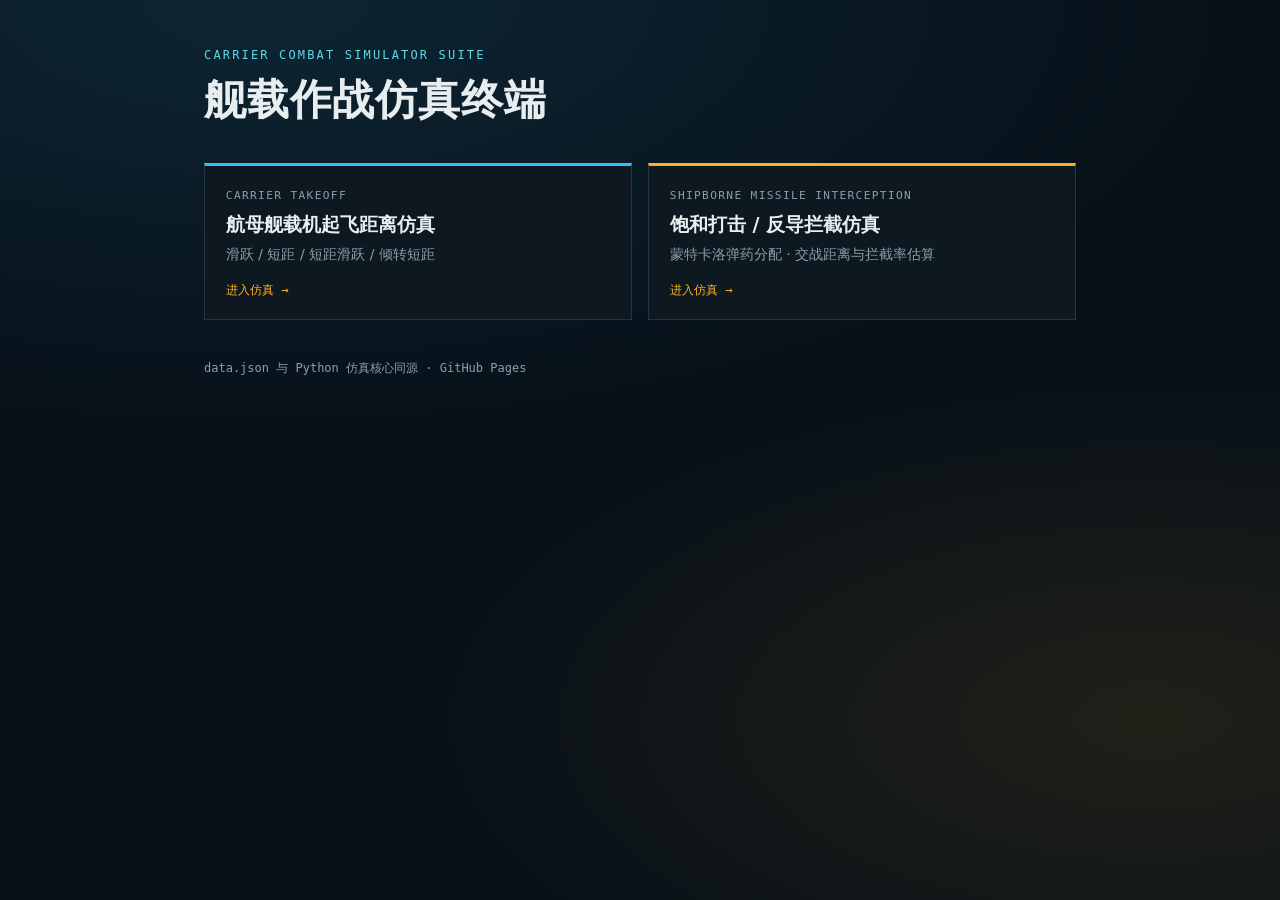
<file: docs/index.html>
<!DOCTYPE html>
<html lang="zh-CN">
<head>
  <meta charset="UTF-8">
  <meta name="viewport" content="width=device-width, initial-scale=1.0">
  <title>舰载作战仿真终端</title>
  <link rel="stylesheet" href="css/hub.css?v=3">
</head>
<body>
  <div class="hub">
    <header class="hub-header">
      <p class="hub-eyebrow">CARRIER COMBAT SIMULATOR SUITE</p>
      <h1 class="hub-title">舰载作战仿真终端</h1>
    </header>
    <main class="hub-grid" id="simGrid">
      <p class="hub-loading" id="hubStatus">正在加载模拟器目录…</p>
    </main>
    <footer class="hub-footer">data.json 与 Python 仿真核心同源 · GitHub Pages</footer>
  </div>
  <script type="module" src="js/hub.js?v=3"></script>
</body>
</html>
</file>
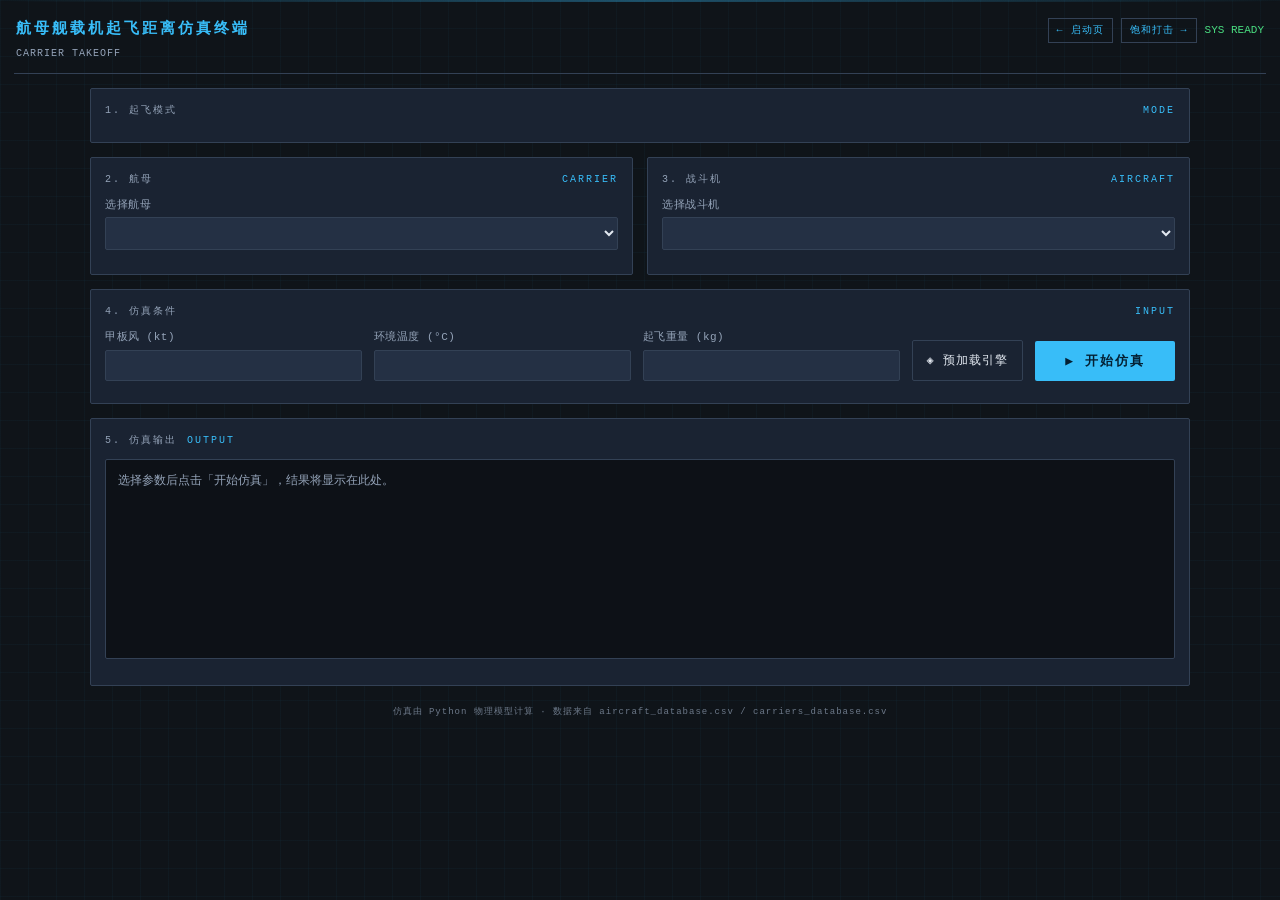
<file: docs/takeoff.html>
<!DOCTYPE html>
<html lang="zh-CN">
<head>
  <meta charset="UTF-8">
  <meta name="viewport" content="width=device-width, initial-scale=1.0">
  <title>航母舰载机起飞距离仿真</title>
  <link rel="stylesheet" href="css/style.css?v=22">
</head>
<body>
  <div class="scanline" aria-hidden="true"></div>
  <header class="terminal-header">
    <div>
      <h1 class="terminal-title">航母舰载机起飞距离仿真终端</h1>
      <p class="terminal-sub" id="headerSubtitle">CARRIER TAKEOFF</p>
    </div>
    <div class="nav-links">
      <a class="nav-link" href="index.html">← 启动页</a>
      <a class="nav-link" href="missile-interception-strike.html">饱和打击 →</a>
      <span class="clock" id="takeoffClock">SYS READY</span>
    </div>
  </header>

  <main>
    <section class="card">
      <h2><span>1. 起飞模式</span><span class="tag">MODE</span></h2>
      <div class="mode-group" id="modeGroup"></div>
      <div id="strategySection" class="hidden" style="margin-top: 1rem;">
        <h3 id="strategyTitle">喷口 / 短舱策略</h3>
        <div class="mode-group" id="strategyGroup">
          <button type="button" class="mode-btn strategy-btn active" data-strategy="A">策略 A</button>
          <button type="button" class="mode-btn strategy-btn" data-strategy="B">策略 B</button>
          <button type="button" class="mode-btn strategy-btn" data-strategy="C" id="strategyBtnC">策略 C</button>
        </div>
        <p id="strategyDesc" class="note hidden"></p>
      </div>
    </section>

    <div class="grid-2">
      <section class="card">
        <h2><span>2. 航母</span><span class="tag">CARRIER</span></h2>
        <label for="carrierSelect">选择航母</label>
        <select id="carrierSelect"></select>
        <table class="spec-table">
          <tbody id="carrierSpecs"></tbody>
        </table>
        <div id="skiJumpSection" class="hidden">
          <p class="note">滑跃参数（修改角度或弧长后，唇口高度自动重算）：</p>
          <div class="ski-edit-row">
            <div>
              <label for="skiAngle">滑跃角 (°)</label>
              <input type="number" id="skiAngle" step="0.1" min="1" max="20">
            </div>
            <div>
              <label for="skiArcLength">滑跃弧长 (m)</label>
              <input type="number" id="skiArcLength" step="0.1" min="1">
            </div>
            <div class="readonly">
              <label for="skiHeight">唇口高度 (m)</label>
              <input type="number" id="skiHeight" readonly tabindex="-1">
            </div>
          </div>
          <p class="note">滑跃水平投影：<span id="skiHorizontal">—</span> m</p>
        </div>
      </section>

      <section class="card">
        <h2><span>3. 战斗机</span><span class="tag">AIRCRAFT</span></h2>
        <label for="aircraftSelect">选择战斗机</label>
        <select id="aircraftSelect"></select>
        <table class="spec-table">
          <tbody id="aircraftSpecs"></tbody>
        </table>
      </section>
    </div>

    <section class="card">
      <h2><span>4. 仿真条件</span><span class="tag">INPUT</span></h2>
      <div class="run-row">
        <div class="field">
          <label for="windInput">甲板风 (kt)</label>
          <input type="number" id="windInput" step="0.5" min="0" value="">
        </div>
        <div class="field">
          <label for="tempInput">环境温度 (°C)</label>
          <input type="number" id="tempInput" step="0.5" value="">
        </div>
        <div class="field">
          <label for="massInput">起飞重量 (kg)</label>
          <input type="number" id="massInput" step="10" min="1000">
        </div>
        <button type="button" id="preloadBtn" class="secondary">◈ 预加载引擎</button>
        <button type="button" id="runBtn" class="primary">▶ 开始仿真</button>
      </div>
      <div id="status"></div>
    </section>

    <section class="card">
      <h2>
        <span class="card-heading">
          <span>5. 仿真输出</span>
          <span class="tag">OUTPUT</span>
        </span>
        <span class="output-summary" id="outputSummary"></span>
      </h2>
      <pre id="output" class="empty">选择参数后点击「开始仿真」，结果将显示在此处。</pre>
    </section>

    <section class="card hidden" id="trajectorySection">
      <h2><span>6. 起飞轨迹</span><span class="tag">TRAJECTORY</span></h2>
      <p class="trajectory-hint">侧视剖面：甲板折线与飞机质心轨迹（水平 x、高度 y，单位 m）</p>
      <p class="trajectory-meta" id="trajectoryMeta"></p>
      <canvas id="trajectoryCanvas" width="1060" height="320"></canvas>
      <div class="trajectory-legend">
        <span class="legend-item"><i class="swatch deck"></i>甲板</span>
        <span class="legend-item"><i class="swatch path"></i>飞机轨迹</span>
        <span class="legend-item"><i class="swatch limit"></i>离舰点 / 滑跑距离</span>
        <span class="legend-item"><i class="swatch marker start"></i>起点</span>
        <span class="legend-item"><i class="swatch marker exit"></i>离舰</span>
        <span class="legend-item"><i class="swatch marker end"></i>轨迹终点</span>
      </div>
    </section>
  </main>

  <footer>
    仿真由 Python 物理模型计算 · 数据来自 aircraft_database.csv / carriers_database.csv
  </footer>

  <script type="module" src="js/app.js?v=22"></script>
</body>
</html>
</file>
<file: docs/css/hub.css>
:root {
  --bg: #071018;
  --panel: #0d1820;
  --line: #243540;
  --text: #e8eef0;
  --muted: #8aa0a8;
  --amber: #ffb020;
  --cyan: #5fd8e8;
  --blue: #38bdf8;
  --font: "Segoe UI", system-ui, -apple-system, sans-serif;
  --mono: "SF Mono", "Cascadia Code", Menlo, monospace;
}

* { box-sizing: border-box; }
html, body {
  margin: 0;
  min-height: 100vh;
  background:
    radial-gradient(ellipse 80% 50% at 20% 0%, rgba(56, 189, 248, 0.12), transparent),
    radial-gradient(ellipse 60% 40% at 90% 80%, rgba(255, 176, 32, 0.1), transparent),
    var(--bg);
  color: var(--text);
  font-family: var(--font);
}

.hub {
  max-width: 920px;
  margin: 0 auto;
  padding: 3rem 1.5rem 2rem;
}

.hub-eyebrow {
  margin: 0;
  font-family: var(--mono);
  font-size: 0.75rem;
  letter-spacing: 0.18em;
  color: var(--cyan);
}

.hub-title {
  margin: 0.6rem 0 0.4rem;
  font-size: clamp(1.8rem, 4vw, 2.6rem);
  font-weight: 650;
  letter-spacing: 0.02em;
}

.hub-sub {
  margin: 0;
  color: var(--muted);
  font-size: 0.95rem;
}

.hub-grid {
  display: grid;
  gap: 1rem;
  margin-top: 2.2rem;
}

@media (min-width: 720px) {
  .hub-grid { grid-template-columns: 1fr 1fr; }
}

.sim-card {
  display: block;
  text-decoration: none;
  color: inherit;
  background: var(--panel);
  border: 1px solid var(--line);
  padding: 1.4rem 1.3rem 1.3rem;
  transition: border-color 0.15s, transform 0.15s;
}

.sim-card:hover {
  border-color: var(--amber);
  transform: translateY(-2px);
}

.sim-card.takeoff { border-top: 3px solid var(--blue); }
.sim-card.missile_interception { border-top: 3px solid var(--amber); }

.sim-id {
  font-family: var(--mono);
  font-size: 0.7rem;
  letter-spacing: 0.12em;
  color: var(--muted);
  text-transform: uppercase;
  line-height: 1.35;
  word-break: break-word;
}

.sim-name {
  margin: 0.55rem 0 0.35rem;
  font-size: 1.2rem;
  font-weight: 600;
}

.sim-sub {
  margin: 0;
  color: var(--muted);
  font-size: 0.88rem;
  line-height: 1.45;
}

.sim-cta {
  margin-top: 1.1rem;
  font-family: var(--mono);
  font-size: 0.78rem;
  color: var(--amber);
}

.hub-loading, .hub-error {
  color: var(--muted);
  font-family: var(--mono);
  font-size: 0.85rem;
}

.hub-error { color: #f87171; }

.hub-footer {
  margin-top: 2.5rem;
  font-size: 0.75rem;
  color: var(--muted);
  font-family: var(--mono);
}
</file>
<file: docs/css/style.css>
/* 起飞仿真：战术终端布局/特效对齐饱和打击页，颜色保留起飞蓝青主题 */
:root {
  --bg: #0f1419;
  --surface: #1a2332;
  --surface2: #243044;
  --border: #334155;
  --text: #e2e8f0;
  --muted: #94a3b8;
  --accent: #38bdf8;
  --accent-dim: #0ea5e9;
  --success: #4ade80;
  --danger: #f87171;
  --radius: 2px;
  --mono: 'Courier New', ui-monospace, SFMono-Regular, Menlo, Consolas, monospace;
}

* { box-sizing: border-box; }

html, body {
  margin: 0;
  padding: 0;
  min-height: 100vh;
  background: var(--bg);
  color: var(--text);
  font-family: var(--mono);
  line-height: 1.5;
}

body {
  background-image:
    linear-gradient(rgba(56, 189, 248, 0.035) 1px, transparent 1px),
    linear-gradient(90deg, rgba(56, 189, 248, 0.035) 1px, transparent 1px);
  background-size: 28px 28px;
  padding: 14px;
}

.scanline {
  position: fixed;
  top: 0; left: 0; right: 0;
  height: 2px;
  background: linear-gradient(90deg, transparent, var(--accent), transparent);
  opacity: 0.35;
  animation: sweep 5s linear infinite;
  pointer-events: none;
  z-index: 50;
}
@keyframes sweep { 0% { top: 0%; } 100% { top: 100%; } }
@media (prefers-reduced-motion: reduce) {
  .scanline { animation: none; display: none; }
}

header.terminal-header {
  display: flex;
  justify-content: space-between;
  align-items: baseline;
  flex-wrap: wrap;
  gap: 8px;
  border-bottom: 1px solid var(--border);
  padding: 4px 2px 12px;
  margin-bottom: 14px;
  background: transparent;
}

.terminal-title {
  margin: 0;
  font-size: 15px;
  letter-spacing: 3px;
  color: var(--accent);
  text-transform: uppercase;
  font-weight: 700;
}

.terminal-sub {
  margin: 4px 0 0;
  font-size: 10px;
  color: var(--muted);
  letter-spacing: 1px;
}

.nav-links {
  display: flex;
  flex-wrap: wrap;
  gap: 8px;
  align-items: center;
}

.nav-link {
  font-size: 10px;
  color: var(--accent);
  text-decoration: none;
  letter-spacing: 1px;
  border: 1px solid var(--border);
  padding: 4px 8px;
}
.nav-link:hover {
  border-color: var(--accent);
  color: #fff;
}

.clock {
  font-size: 11px;
  color: var(--success);
}

main {
  max-width: 1100px;
  margin: 0 auto;
  display: grid;
  gap: 14px;
  padding: 0;
}

.card {
  background: var(--surface);
  border: 1px solid var(--border);
  border-radius: var(--radius);
  padding: 14px;
}

.card h2,
.panel-head {
  margin: 0 0 10px;
  font-size: 10px;
  font-weight: 400;
  letter-spacing: 2px;
  color: var(--muted);
  text-transform: uppercase;
  display: flex;
  justify-content: space-between;
  align-items: center;
  gap: 12px;
}

.card h2 .card-heading {
  display: inline-flex;
  align-items: center;
  gap: 10px;
  min-width: 0;
}

.card h2 .output-summary {
  color: var(--accent);
  font-size: 11px;
  letter-spacing: 0.5px;
  text-align: right;
  white-space: nowrap;
}

.card h2 .tag,
.panel-head .tag {
  color: var(--accent);
}

.grid-2 {
  display: grid;
  grid-template-columns: 1fr 1fr;
  gap: 14px;
}
@media (max-width: 720px) {
  .grid-2 { grid-template-columns: 1fr; }
}

label {
  display: block;
  font-size: 11px;
  color: var(--muted);
  margin-bottom: 4px;
  letter-spacing: 0.5px;
}

select,
input[type="number"],
input[type="text"] {
  width: 100%;
  padding: 7px 8px;
  background: var(--surface2);
  border: 1px solid var(--border);
  border-radius: var(--radius);
  color: var(--text);
  font-family: var(--mono);
  font-size: 13px;
  outline: none;
}

select:focus,
input:focus {
  border-color: var(--accent);
  box-shadow: none;
}

.mode-group {
  display: flex;
  flex-wrap: wrap;
  gap: 8px;
}

.mode-btn {
  padding: 8px 12px;
  border: 1px solid var(--border);
  border-radius: var(--radius);
  background: var(--surface2);
  color: var(--text);
  cursor: pointer;
  font-family: var(--mono);
  font-size: 12px;
  letter-spacing: 0.5px;
  transition: border-color 0.15s, background 0.15s, color 0.15s;
}

.mode-btn:hover { border-color: var(--accent); color: var(--accent); }

.mode-btn.active {
  background: rgba(56, 189, 248, 0.16);
  border-color: var(--accent);
  color: var(--accent);
  font-weight: 700;
}

#strategyDesc,
.card-hint,
.note {
  margin: 10px 0 0;
  font-size: 10.5px;
  color: var(--muted);
  line-height: 1.6;
}

#strategyTitle {
  margin: 0 0 0.5rem;
  font-size: 10px;
  letter-spacing: 2px;
  color: var(--accent);
  text-transform: uppercase;
  font-weight: 400;
}

.spec-table {
  width: 100%;
  border-collapse: collapse;
  font-size: 11.5px;
  margin-top: 10px;
}

.spec-table th,
.spec-table td {
  padding: 6px 7px;
  text-align: left;
  border-bottom: 1px solid var(--border);
}

.spec-table th {
  color: var(--muted);
  font-weight: 400;
  letter-spacing: 0.5px;
  font-size: 10px;
  text-transform: uppercase;
  width: 42%;
}

.spec-table td {
  font-family: var(--mono);
  font-size: 12px;
}

.ski-edit-row {
  display: grid;
  grid-template-columns: 1fr 1fr 1fr;
  gap: 10px;
  margin-top: 10px;
}

.ski-edit-row .readonly input {
  background: #151c28;
  color: var(--muted);
  cursor: not-allowed;
}

.run-row {
  display: flex;
  flex-wrap: wrap;
  align-items: flex-end;
  gap: 12px;
}

.run-row .field {
  flex: 1;
  min-width: 120px;
}

button.primary {
  width: auto;
  min-width: 140px;
  padding: 11px 16px;
  background: var(--accent);
  color: #042033;
  border: none;
  border-radius: var(--radius);
  font-family: var(--mono);
  font-size: 13px;
  font-weight: 700;
  letter-spacing: 2px;
  cursor: pointer;
  white-space: nowrap;
}

button.primary:hover:not(:disabled) { background: #7dd3fc; }
button.primary:disabled {
  background: #1e4a63;
  color: #0a2030;
  cursor: progress;
  opacity: 1;
}

button.secondary {
  padding: 11px 14px;
  background: transparent;
  color: var(--text);
  border: 1px solid var(--border);
  border-radius: var(--radius);
  font-family: var(--mono);
  font-size: 12px;
  letter-spacing: 1px;
  cursor: pointer;
  white-space: nowrap;
}

button.secondary:hover:not(:disabled) {
  border-color: var(--accent);
  color: var(--accent);
}

#output {
  background: #0d1117;
  border: 1px solid var(--border);
  border-radius: var(--radius);
  padding: 12px;
  font-family: var(--mono);
  font-size: 11.5px;
  line-height: 1.55;
  white-space: pre-wrap;
  word-break: break-word;
  min-height: 200px;
  max-height: 520px;
  overflow-y: auto;
  color: #c9d1d9;
}

#output.empty {
  color: var(--muted);
  font-style: normal;
}

#status {
  font-size: 11px;
  color: var(--muted);
  margin-top: 8px;
  letter-spacing: 1px;
}
#status.loading { color: var(--accent); }
#status.error { color: var(--danger); }
#status.ok { color: var(--success); }

.hidden { display: none !important; }

.badge {
  display: inline-block;
  padding: 2px 6px;
  border-radius: 2px;
  font-size: 10px;
  background: var(--surface2);
  color: var(--muted);
  margin-left: 6px;
  border: 1px solid var(--border);
  letter-spacing: 1px;
}

footer {
  text-align: center;
  padding: 20px 8px 8px;
  color: var(--muted);
  font-size: 9px;
  letter-spacing: 1px;
  opacity: 0.7;
}

.trajectory-hint,
.trajectory-meta {
  margin: 0 0 8px;
  font-size: 10.5px;
  color: var(--muted);
}
.trajectory-meta { color: var(--accent); }

#trajectoryCanvas {
  display: block;
  width: 100%;
  height: 320px;
  min-height: 240px;
  background: var(--surface2);
  border: 1px solid var(--border);
  border-radius: var(--radius);
}

.trajectory-legend {
  display: flex;
  flex-wrap: wrap;
  gap: 12px;
  margin-top: 10px;
  font-size: 10.5px;
  color: var(--muted);
}

.legend-item {
  display: inline-flex;
  align-items: center;
  gap: 6px;
}

.swatch {
  display: inline-block;
  width: 1.25rem;
  height: 0.2rem;
  border-radius: 1px;
}
.swatch.deck { background: #64748b; }
.swatch.path { background: var(--accent); }
.swatch.limit {
  background: repeating-linear-gradient(90deg, var(--danger) 0 4px, transparent 4px 7px);
  height: 0.65rem;
  width: 0.35rem;
}
.swatch.marker {
  width: 0.55rem;
  height: 0.55rem;
  border-radius: 50%;
}
.swatch.marker.start { background: #4ade80; }
.swatch.marker.exit { background: #fb923c; }
.swatch.marker.end { background: #fbbf24; }
</file>
